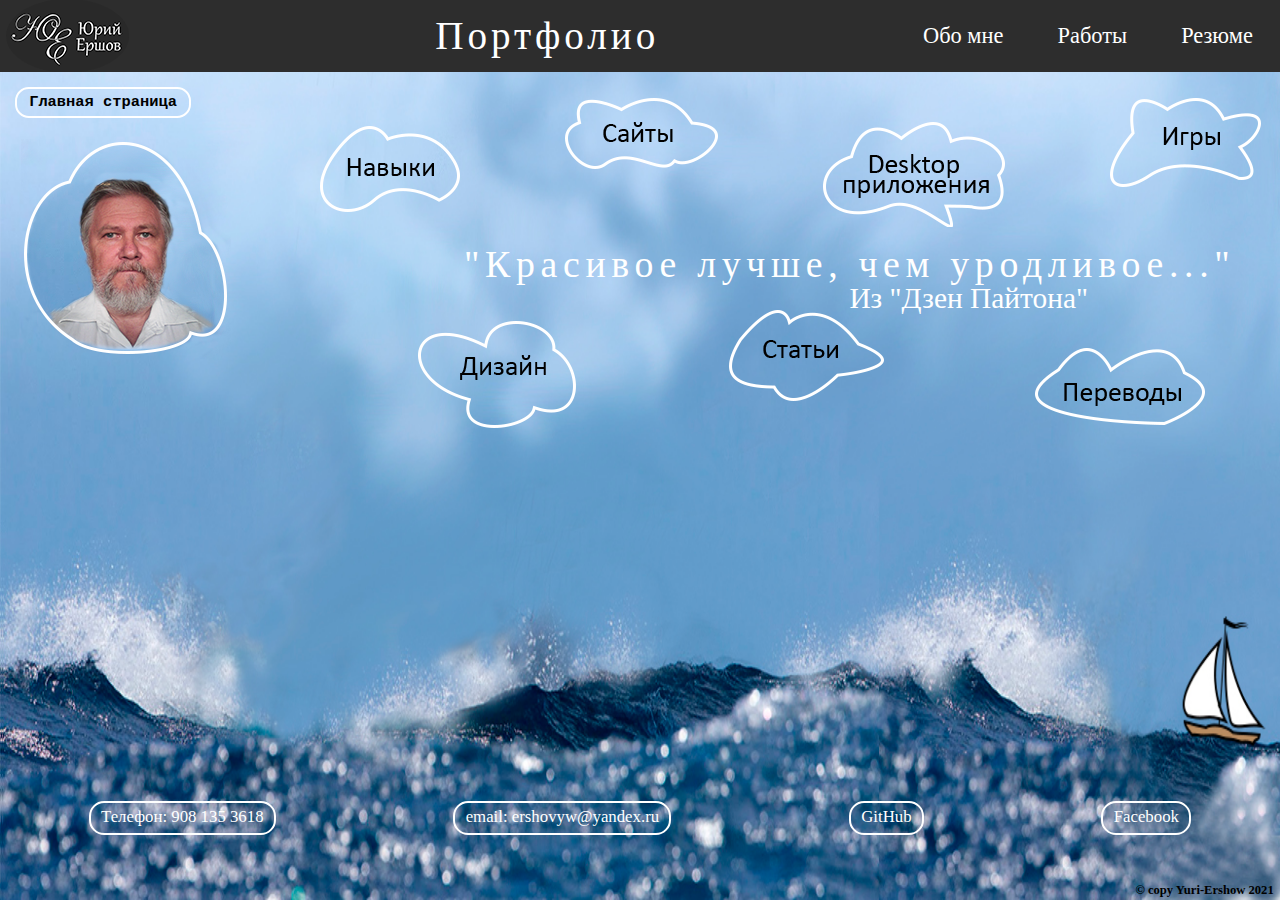
<file: index.html>
﻿<!DOCTYPE html>
<html lang="ru">

<head>
    <meta charset="UTF-8">
    <meta name="viewport" content="width=device-width, initial-scale=1.0">
    <title>Мое портфолио. Главная страница</title>
    <link rel="stylesheet" href="css/style.css">
</head>

<body>
    <div class="wrapper">
        <div class="content">
            <header class="header">
                <div class="logo">
                    <img src="images/logo.png" alt="Picture Logo">
                </div>
                <div class="header_center">
                    <div class="name">
                        Портфолио
                    </div>

                </div>
                <div class="header_right">

                    <div class="menu">
                        <ul class="list_menu">
                            <li><a href="pages/about_me.html">Обо мне</a></li>
                            <li><a href="pages/works.html">Работы</a></li>
                            <li><a href="pages/resume.html">Резюме</a></li>
                        </ul>
                    </div>
                </div>
            </header>

            <div class="main_content">
                <div class="main_left">
                    <div class="index_page">
                        Главная страница
                    </div>
                    <div class="my_photo">
                        <img src="images/my_photo.png" class="my_photo1" alt="Photo">
                    </div>
                </div>
                <div class="main_rigth">
                    <div class="top_clouds">
                        <div class="cloud_skills">
                            <a href="pages/skills.html"><img src="images/cl_skills.png" alt="Cloud Skills"></a>
                        </div>
                        <div class="cloud_sites">
                            <a href="pages/works.html"><img src="images/cl_sites.png" alt="Cloud Sites"></a>
                        </div>
                        <div class="cloud_desktop">
                            <a href="pages/desktop_app.html"><img src="images/cl_desktop.png" alt="Cloud Desktop"></a>
                        </div>
                        <div class="cloud_games">
                            <a href="pages/games.html"><img src="images/cl_games.png" alt="Cloud Sites"></a>
                        </div>
                    </div>
                    <div class="words">
                        <h3>"Красивое лучше, чем уродливое..."</h3>
                        <p class="dzen">Из "Дзен Пайтона"</p>
                    </div>

                    <div class="bottom_clouds">
                        <div class="cloud_design">
                            <a href="pages/design.html"><img src="images/cl_design.png" alt="Cloud Design"></a>
                        </div>
                        <div class="cloud_articles">
                            <a href="pages/articles.html"><img src="images/cl_articles.png" alt="Cloud Articles"></a>
                        </div>
                        <div class="cloud_translates">
                            <a href="pages/translates.html"><img src="images/cl_translates.png" alt="Cloud Translates"></a>
                        </div>
                    </div>
                </div>

            </div>
        </div>
        <footer class="footer">
            <div class="contacts">
                <div class="phone">Телефон: 908 135 3618</div>
                <div class="email">email: ershovyw@yandex.ru</div>
                <div class="github">GitHub</div>
                <div class="fbook">Facebook</div>
            </div>
            <div class="copy">
                &#169 copy Yuri-Ershow 2021
            </div>
        </footer>
    </div>
</body>

</html>
</file>
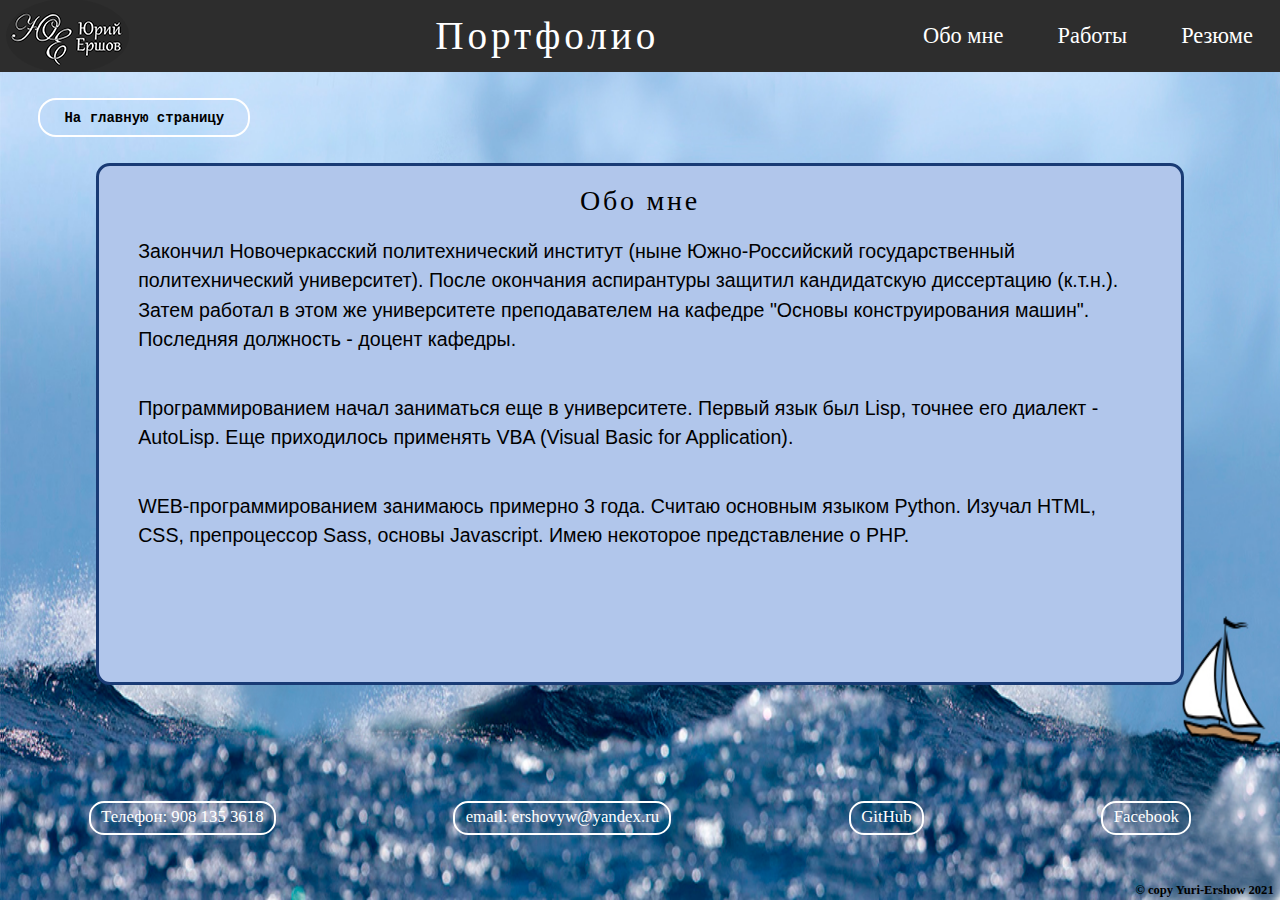
<file: pages/about_me.html>
<!DOCTYPE html>
<html lang="ru">

<head>
    <meta charset="UTF-8">
    <meta name="viewport" content="width=device-width, initial-scale=1.0">
    <title>Моё портфолио - ru</title>
    <link rel="stylesheet" href="../css/about_me_style.css">

</head>

<body>
    <div class="wrapper">
        <div class="content">
            <header class="header">
                <div class="logo">
                    <img src="../images/logo.png" alt="Picture Logo">
                </div>
                <div class="header_center">
                    <div class="name">
                        Портфолио
                    </div>

                </div>
                <div class="header_right">

                    <div class="menu">
                        <ul class="list_menu">
                            <li>Обо мне</li>
                            <li><a href="works.html">Работы</a></li>
                            <li><a href="resume.html">Резюме</a></li>
                        </ul>
                    </div>
                </div>
            </header>
            <div class="main_content_ab">
                <div class="index_page_ab">
                    <a href="../index.html">На главную страницу</a>
                </div>
                <div class="wrapper_main_ab">
                    <h1>Обо мне</h1>
                    <p>
                        Закончил Новочеркасский политехнический институт (ныне Южно-Российский государственный политехнический университет). После окончания аспирантуры защитил кандидатскую диссертацию (к.т.н.). Затем работал в этом же университете преподавателем на кафедре
                        "Основы конструирования машин". Последняя должность - доцент кафедры.
                    </p>
                    <p>
                        Программированием начал заниматься еще в университете. Первый язык был Lisp, точнее его диалект - AutoLisp. Еще приходилось применять VBA (Visual Basic for Application).
                    </p>
                    <p>
                        WEB-программированием занимаюсь примерно 3 года. Считаю основным языком Python. Изучал HTML, CSS, препроцессор Sass, основы Javascript. Имею некоторое представление о PHP.
                    </p>
                </div>
            </div>
        </div>
        <footer class="footer">
            <div class="contacts">
                <div class="phone">Телефон: 908 135 3618</div>
                <div class="email">email: ershovyw@yandex.ru</div>
                <div class="github">GitHub</div>
                <div class="fbook">Facebook</div>
            </div>
            <div class="copy">
                &#169 copy Yuri-Ershow 2021
            </div>

        </footer>
    </div>
</body>

</html>
</file>
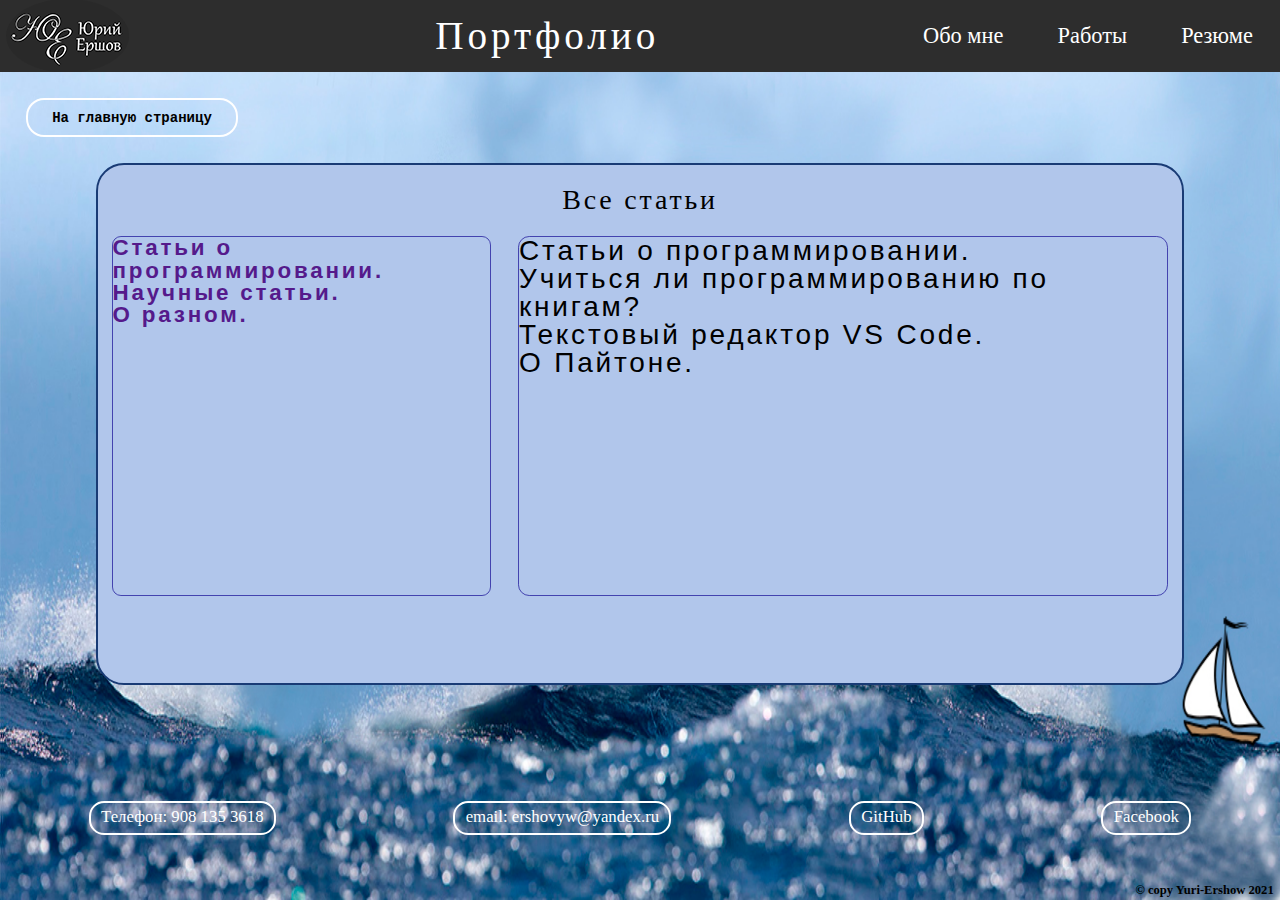
<file: pages/articles.html>
<!DOCTYPE html>
<html lang="ru">

<head>
    <meta charset="UTF-8">
    <meta name="viewport" content="width=device-width, initial-scale=1.0">
    <title>Статьи</title>
    <link rel="stylesheet" href="../css/articles_style.css">
</head>

<body>
    <div class="wrapper">
        <div class="content">
            <header class="header">
                <div class="logo">
                    <img src="../images/logo.png" alt="Picture Logo">
                </div>
                <div class="header_center">
                    <div class="name">
                        Портфолио
                    </div>
                </div>
                <div class="header_right">
                    <div class="menu">
                        <ul class="list_menu">
                            <li><a href="about_me.html">Обо мне</a></li>
                            <li><a href="works.html">Работы</a></li>
                            <li><a href="resume.html">Резюме</a></li>
                        </ul>
                    </div>
                </div>
            </header>
            <div class="main_content_art">
                <div class="index_page_art">
                    <a href="../index.html">На главную страницу</a>
                </div>
                <div class="wrapper_art">
                    <h1>Все статьи</h1>

                    <div class="columns_art">
                        <div class="left_column_art">
                            <a href="">Статьи о программировании.</a><br>
                            <a href="">Научные статьи.</a><br>
                            <a href="">О разном.</a>
                        </div>

                        <div class="right_column_art">
                            <h2>Статьи о программировании.</h2>
                            <p>Учиться ли программированию по книгам?</p>
                            <p>Текстовый редактор VS Code.</p>
                            <p>О Пайтоне. </p>
                        </div>
                    </div>
                </div>
            </div>
        </div>
        <footer class="footer">
            <div class="contacts">
                <div class="phone">Телефон: 908 135 3618</div>
                <div class="email">email: ershovyw@yandex.ru</div>
                <div class="github">GitHub</div>
                <div class="fbook">Facebook</div>
            </div>
            <div class="copy">
                &#169 copy Yuri-Ershow 2021
            </div>

        </footer>
    </div>
</body>

</html>
</file>
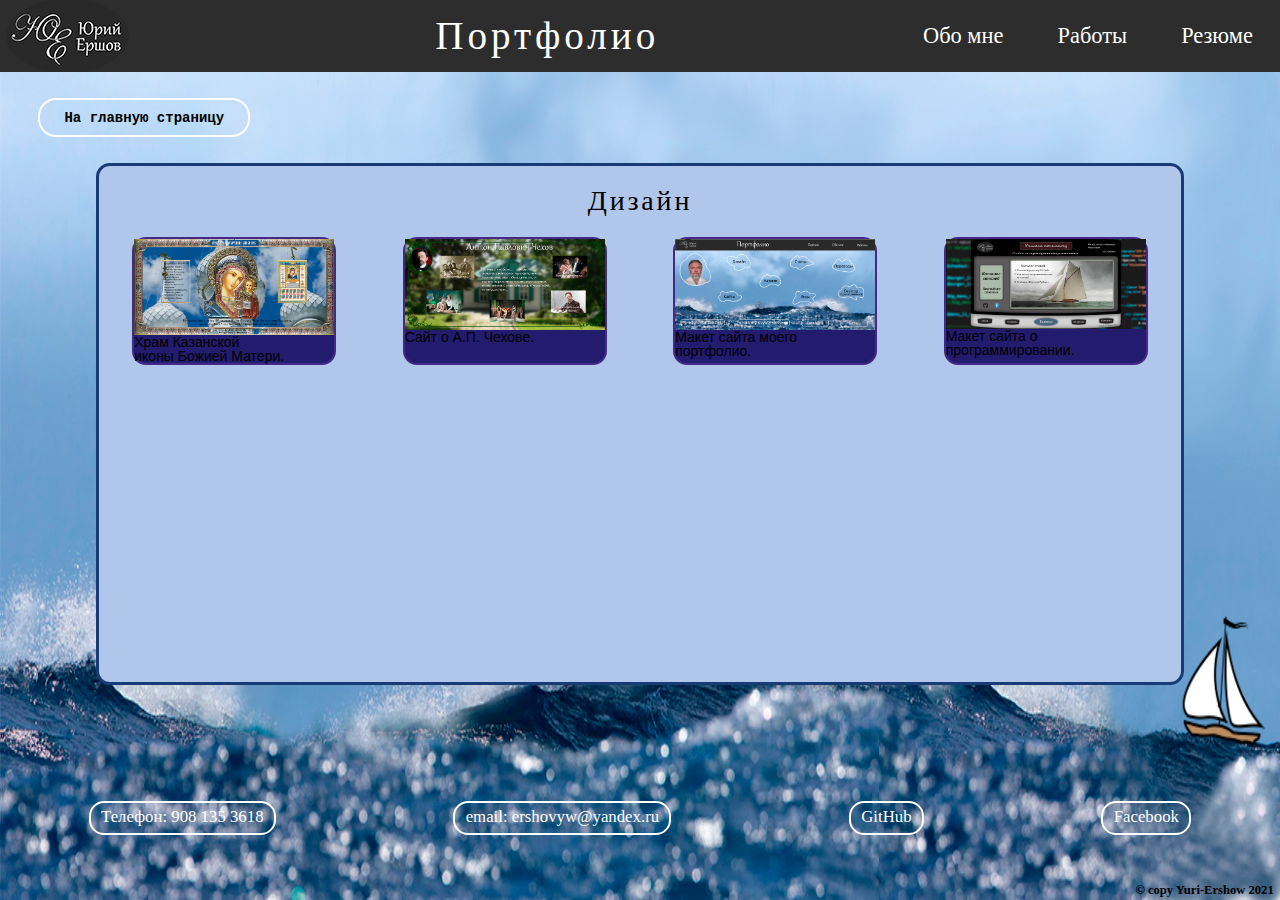
<file: pages/design.html>
<!DOCTYPE html>
<html lang="ru">

<head>
    <meta charset="UTF-8">
    <meta name="viewport" content="width=device-width, initial-scale=1.0">
    <title>Дизайн</title>
    <link rel="stylesheet" href="../css/design_style.css">

</head>

<body>
    <div class="wrapper">
        <div class="content">
            <header class="header">
                <div class="logo">
                    <img src="../images/logo.png" alt="Picture Logo">
                </div>
                <div class="header_center">
                    <div class="name">
                        Портфолио
                    </div>

                </div>
                <div class="header_right">

                    <div class="menu">
                        <ul class="list_menu">
                            <li><a href="about_me.html">Обо мне</a></li>
                            <li><a href="works.html">Работы</a></li>
                            <li><a href="resume.html">Резюме</a></li>
                        </ul>
                    </div>
                </div>
            </header>
            <div class="main_content_des">
                <div class="index_page_des">
                    <a href="../index.html">На главную страницу</a>
                </div>

                <div class="wrapper_main_des">
                    <div class="div_h1">
                        <h1>Дизайн</h1>
                    </div>
                    <div class="wrap_main_des">
                        <div class="column_des">
                            <img src="../images/Kaz_maket.jpg" class="img_makets" width="200px" alt="Kazanskaia">
                            <h2>Храм Казанской <br> иконы Божией Матери.</h2>
                        </div>
                        <div class="column_des">
                            <img src="../images/maket_ch.jpg" class="img_makets" width="200px" alt="Chehov">
                            <h2>Сайт о А.П. Чехове.</h2>
                        </div>
                        <div class="column_des">
                            <img src="../images/maket_port.jpg" class="img_makets" width="200px" alt="Chehov">
                            <h2>Макет сайта моего <br> портфолио.</h2>
                        </div>

                        <div class="column_des">
                            <img src="../images/maket_learning.jpg" class="img_makets" width="200px" alt="Chehov">
                            <h2>Макет сайта о<br>программировании.</h2>
                        </div>

                    </div>

                </div>
            </div>
        </div>
        <footer class="footer">
            <div class="contacts">
                <div class="phone">Телефон: 908 135 3618</div>
                <div class="email">email: ershovyw@yandex.ru</div>
                <div class="github">GitHub</div>
                <div class="fbook">Facebook</div>
            </div>
            <div class="copy">
                &#169 copy Yuri-Ershow 2021
            </div>

        </footer>
    </div>
</body>

</html>
</file>
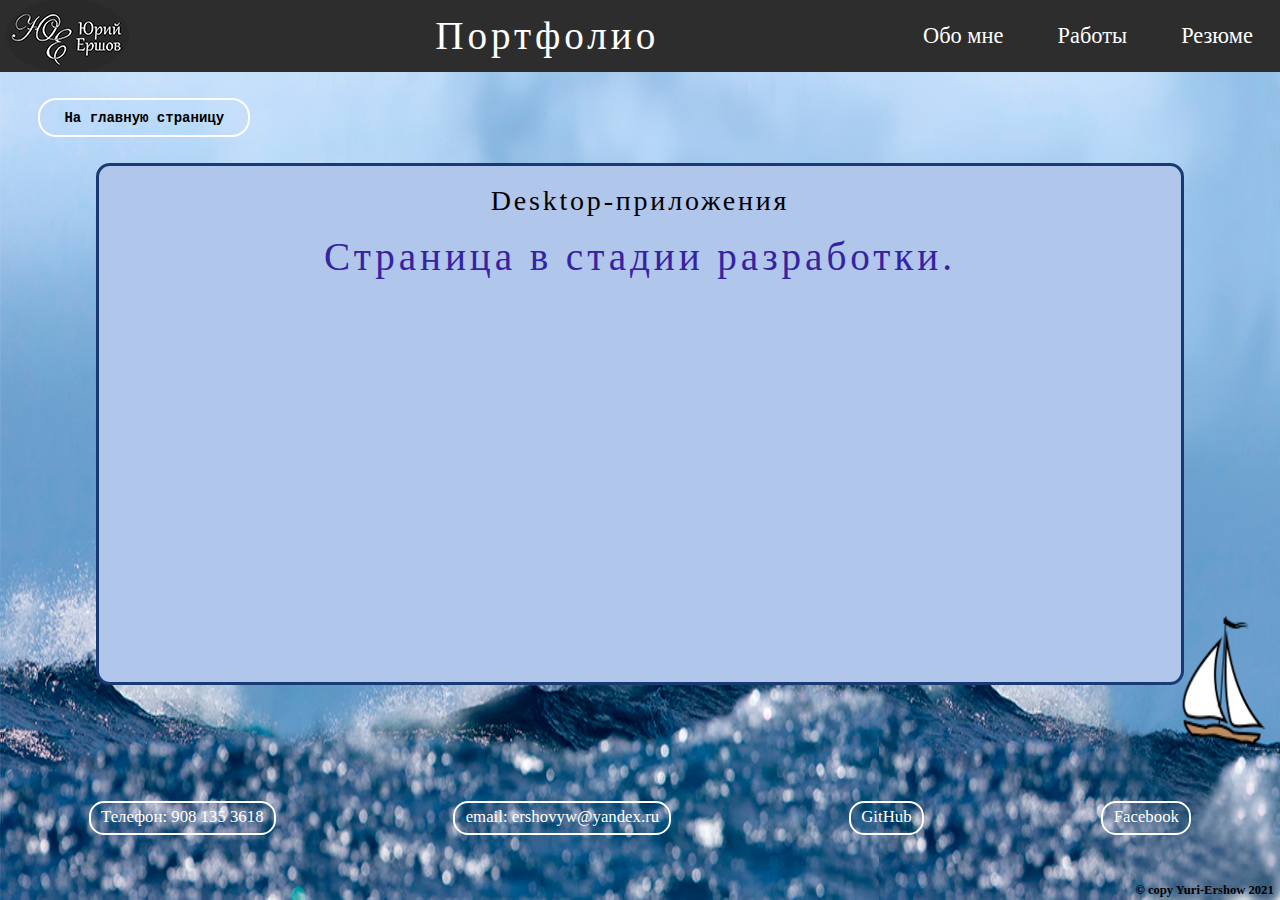
<file: pages/desktop_app.html>
<!DOCTYPE html>
<html lang="ru">

<head>
    <meta charset="UTF-8">
    <meta name="viewport" content="width=device-width, initial-scale=1.0">
    <title>Desktop приложения</title>
    <link rel="stylesheet" href="../css/desktop_style.css">

</head>

<body>
    <div class="wrapper">
        <div class="content">
            <header class="header">
                <div class="logo">
                    <img src="../images/logo.png" alt="Picture Logo">
                </div>
                <div class="header_center">
                    <div class="name">
                        Портфолио
                    </div>

                </div>
                <div class="header_right">

                    <div class="menu">
                        <ul class="list_menu">
                            <li>Обо мне</li>
                            <li><a href="works.html">Работы</a></li>
                            <li><a href="resume.html">Резюме</a></li>
                        </ul>
                    </div>
                </div>
            </header>
            <div class="main_content_dst">
                <div class="index_page_dst">
                    <a href="../index.html">На главную страницу</a>
                </div>
                <div class="wrapper_main_dst">
                    <h1>Desktop-приложения</h1>
                    <div class="column_dst">
                        <h1>Страница в стадии разработки.</h1>
                    </div>
                </div>
            </div>
        </div>
        <footer class="footer">
            <div class="contacts">
                <div class="phone">Телефон: 908 135 3618</div>
                <div class="email">email: ershovyw@yandex.ru</div>
                <div class="github">GitHub</div>
                <div class="fbook">Facebook</div>
            </div>
            <div class="copy">
                &#169 copy Yuri-Ershow 2021
            </div>

        </footer>
    </div>
</body>

</html>
</file>
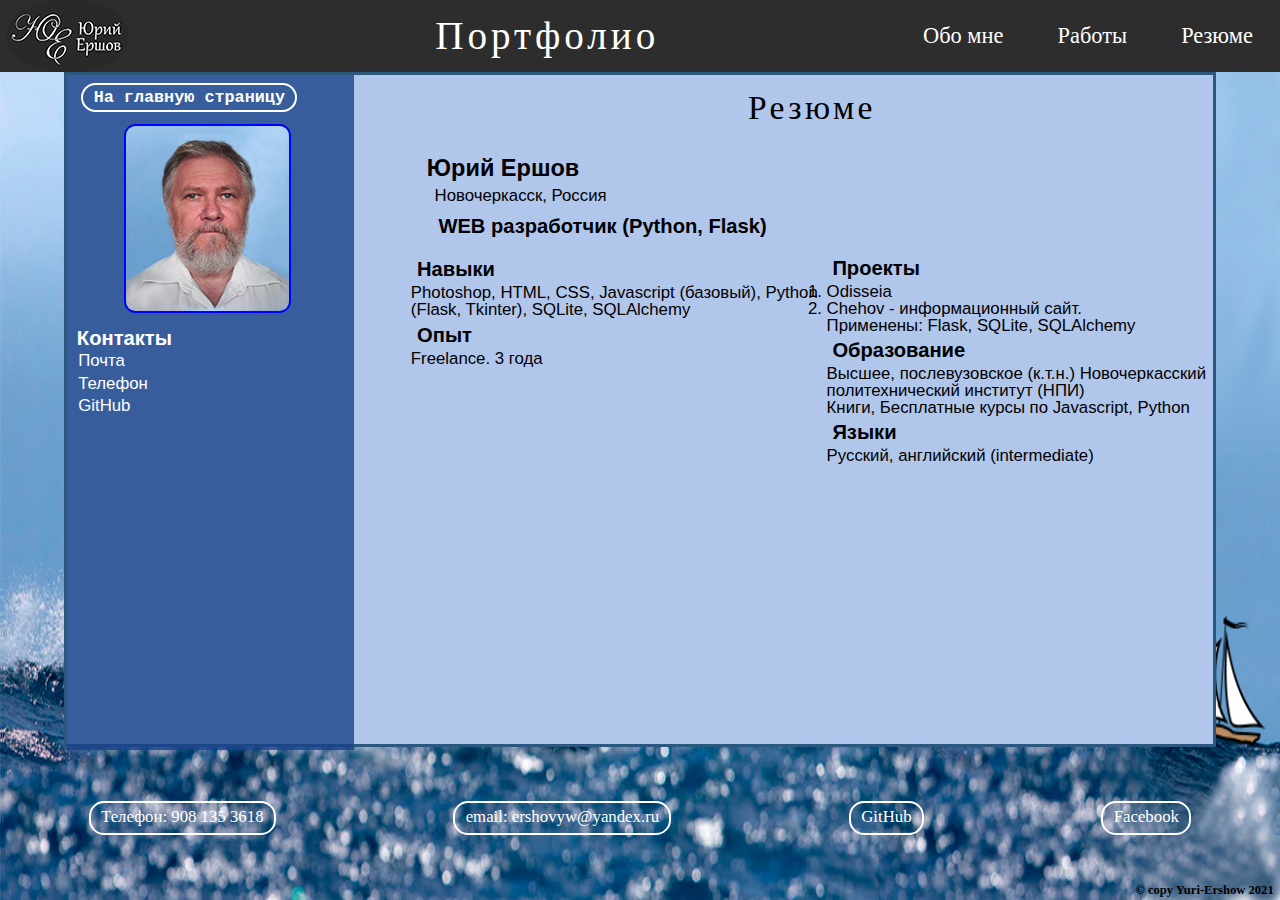
<file: pages/resume.html>
<!DOCTYPE html>
<html lang="ru">

<head>
    <meta charset="UTF-8">
    <meta name="viewport" content="width=device-width, initial-scale=1.0">
    <title>Моё портфолио - ru</title>
    <link rel="stylesheet" href="../css/rez_style.css">

</head>

<body>
    <div class="wrapper">
        <div class="content">
            <header class="header">
                <div class="logo">
                    <img src="../images/logo.png" alt="Picture Logo">
                </div>
                <div class="header_center">
                    <div class="name">
                        Портфолио
                    </div>

                </div>
                <div class="header_right">
                    <div class="menu">
                        <ul class="list_menu">
                            <li><a href="about_me.html">Обо мне</a></li>
                            <li><a href="works.html">Работы</a></li>
                            <li>Резюме</a>
                            </li>
                        </ul>
                    </div>
                </div>
            </header>
            <div class="main_content_resume">
                <div class="main_content_rez">
                    <div class="main_left_rez">
                        <div class="index_page_rez">
                            <a href="../index.html">На главную страницу</a>
                        </div>
                        <div class="my_photo_rez">
                            <img src="../images/my_photo_rect.jpg" class="my_photo_re" alt="Photo">
                        </div>
                        <div class="contacts_left_column">
                            <h3>Контакты</h3>
                            <ul>
                                <li>Почта</li>
                                <li>Телефон</li>
                                <li>GitHub</li>
                            </ul>
                        </div>
                    </div>
                    <div class="main_rigth_rez">
                        <div class="resume">
                            <h1>Резюме</h1>
                        </div>
                        <div class="my_name">
                            <h2>Юрий Ершов</h2>
                            <p>Новочеркасск, Россия</p>
                            <h3>WEB разработчик (Python, Flask)</h3>
                        </div>
                        <hr>
                        <div class="info">
                            <div class="right_column">

                                <h3>Навыки</h3>
                                Photoshop, HTML, CSS, Javascript (базовый), Python (Flask, Tkinter), SQLite, SQLAlchemy
                                <h3>Опыт</h3>
                                Freelance. 3 года
                            </div>
                            <div class="left_column">
                                <h3>Проекты</h3>
                                <ol>
                                    <li>Odisseia</li>
                                    <li>
                                        Chehov - информационный сайт. <br> Применены: Flask, SQLite, SQLAlchemy
                                    </li>
                                </ol>
                                <h3>Образование</h3>
                                Высшее, послевузовское (к.т.н.) Новочеркасский политехнический институт (НПИ)<br>Книги, Бесплатные курсы по Javascript, Python
                                <h3>Языки</h3>
                                Русский, английский (intermediate)
                            </div>
                        </div>
                    </div>
                </div>
            </div>
        </div>
        <footer class="footer">
            <div class="contacts">
                <div class="phone">Телефон: 908 135 3618</div>
                <div class="email">email: ershovyw@yandex.ru</div>
                <div class="github">GitHub</div>
                <div class="fbook">Facebook</div>
            </div>
            <div class="copy">
                &#169 copy Yuri-Ershow 2021
            </div>

        </footer>
    </div>
</body>

</html>
</file>
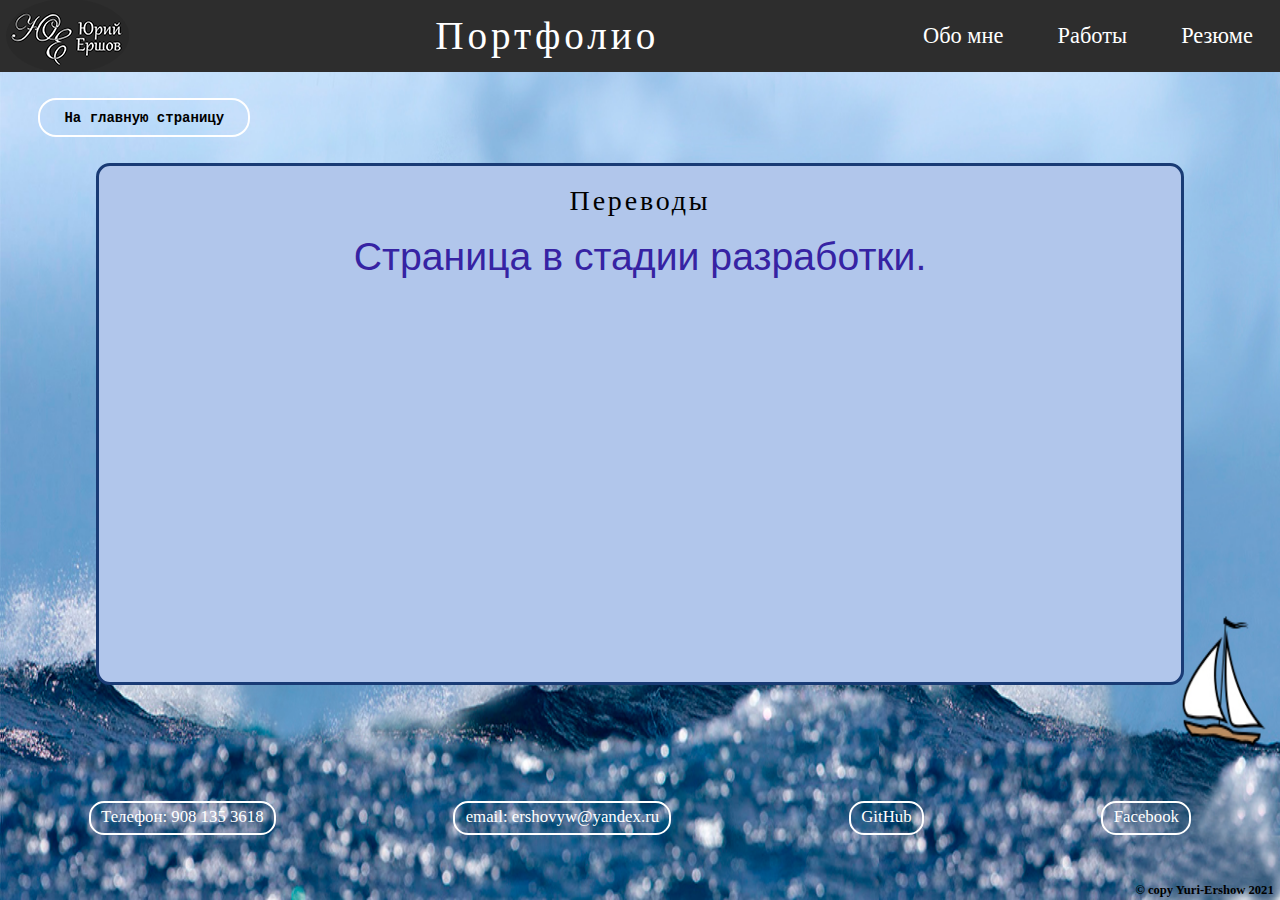
<file: pages/translates.html>
<!DOCTYPE html>
<html lang="ru">

<head>
    <meta charset="UTF-8">
    <meta name="viewport" content="width=device-width, initial-scale=1.0">
    <title>Моё портфолио - ru</title>
    <link rel="stylesheet" href="../css/translates_style.css">

</head>

<body>
    <div class="wrapper">
        <div class="content">
            <header class="header">
                <div class="logo">
                    <img src="../images/logo.png" alt="Picture Logo">
                </div>
                <div class="header_center">
                    <div class="name">
                        Портфолио
                    </div>

                </div>
                <div class="header_right">

                    <div class="menu">
                        <ul class="list_menu">
                            <li>Обо мне</li>
                            <li><a href="works.html">Работы</a></li>
                            <li><a href="resume.html">Резюме</a></li>
                        </ul>
                    </div>
                </div>
            </header>
            <div class="wrapper_main_tr">
                <div class="index_page_tr">
                    <a href="../index.html">На главную страницу</a>
                </div>
                <div class="wrap_main_tr">
                    <h1>Переводы</h1>
                    <div class="column_tr">
                        <h2>Страница в стадии разработки.</h2>
                    </div>
                </div>
            </div>
        </div>
        <footer class="footer">
            <div class="contacts">
                <div class="phone">Телефон: 908 135 3618</div>
                <div class="email">email: ershovyw@yandex.ru</div>
                <div class="github">GitHub</div>
                <div class="fbook">Facebook</div>
            </div>
            <div class="copy">
                &#169 copy Yuri-Ershow 2021
            </div>

        </footer>
    </div>
</body>

</html>
</file>
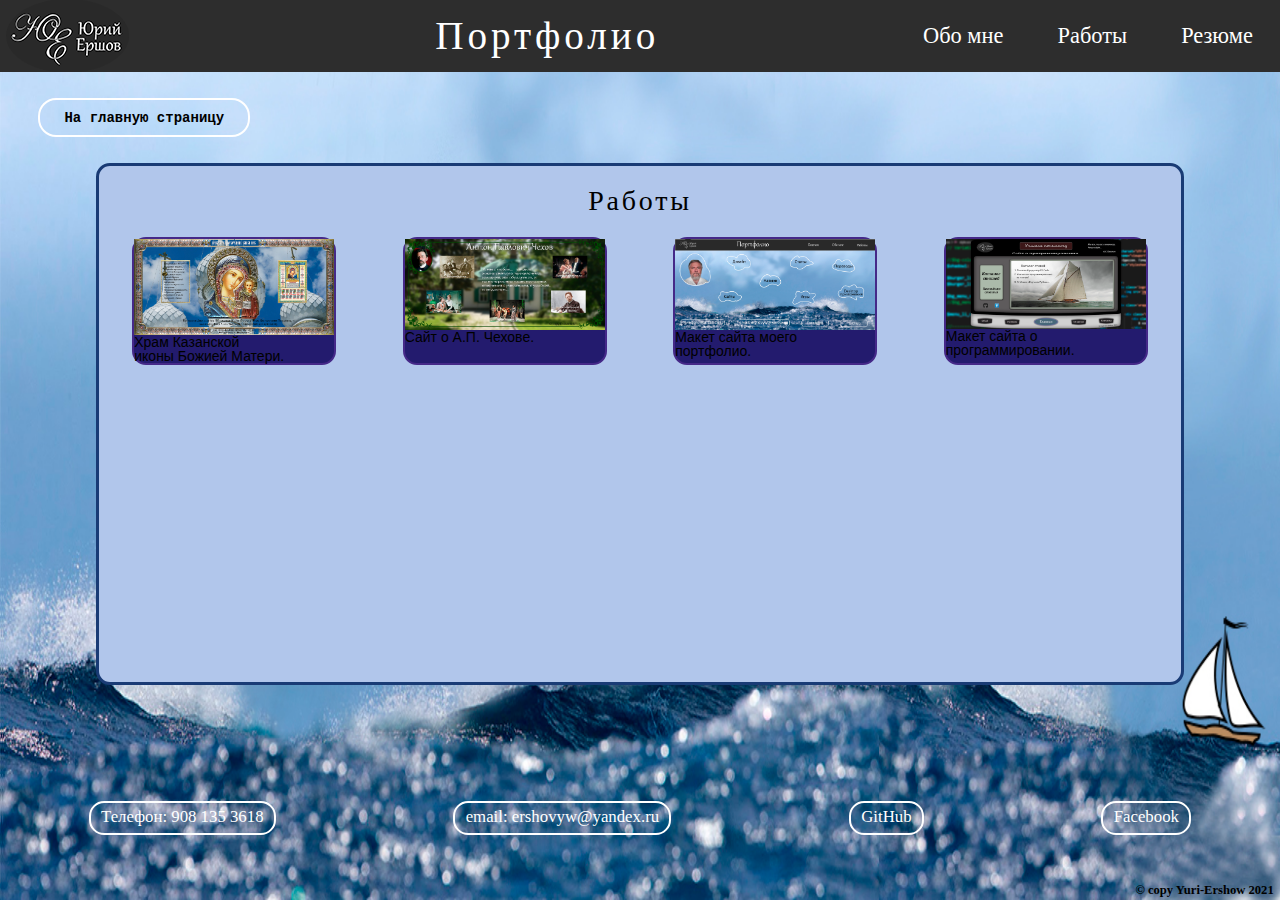
<file: pages/works.html>
<!DOCTYPE html>
<html lang="ru">

<head>
    <meta charset="UTF-8">
    <meta name="viewport" content="width=device-width, initial-scale=1.0">
    <title>Работы</title>
    <link rel="stylesheet" href="../css/works_style.css">

</head>

<body>
    <div class="wrapper">
        <div class="content">
            <header class="header">
                <div class="logo">
                    <img src="../images/logo.png" alt="Picture Logo">
                </div>
                <div class="header_center">
                    <div class="name">
                        Портфолио
                    </div>
                </div>
                <div class="header_right">
                    <div class="menu">
                        <ul class="list_menu">
                            <li><a href="about_me.html">Обо мне</a></li>
                            <li>Работы</li>
                            <li><a href="resume.html">Резюме</a></li>
                        </ul>
                    </div>
                </div>
            </header>
            <div class="main_content_wo">
                <div class="index_page_wo">
                    <a href="../index.html">На главную страницу</a>
                </div>
                <div class="wrapper_main_wo">
                    <h1>Работы</h1>
                    <div class="wrap_main_wo">
                        <div class="column_wo">
                            <img src="../images/Kaz_maket.jpg" class="img_makets" width="200px" alt="Kazanskaia">
                            <h2>Храм Казанской <br> иконы Божией Матери.</h2>
                        </div>
                        <div class="column_wo">
                            <img src="../images/maket_ch.jpg" class="img_makets" width="200px" alt="Chehov">
                            <h2>Сайт о А.П. Чехове.</h2>
                        </div>
                        <div class="column_wo">
                            <img src="../images/maket_port.jpg" class="img_makets" width="200px" alt="Chehov">
                            <h2>Макет сайта моего <br> портфолио.</h2>
                        </div>
                        <div class="column_wo">
                            <img src="../images/maket_learning.jpg" class="img_makets" width="200px" alt="Chehov">
                            <h2>Макет сайта о<br>программировании.</h2>
                        </div>
                    </div>
                </div>
            </div>
        </div>
        <footer class="footer">
            <div class="contacts">
                <div class="phone">Телефон: 908 135 3618</div>
                <div class="email">email: ershovyw@yandex.ru</div>
                <div class="github">GitHub</div>
                <div class="fbook">Facebook</div>
            </div>
            <div class="copy">
                &#169 copy Yuri-Ershow 2021
            </div>

        </footer>
    </div>
</body>

</html>
</file>
<file: css/style.css>
@charset "UTF-8";
/*���������*/
* {
  padding: 0;
  margin: 0;
  border: 0;
}

*, *:before, *:after {
  box-sizing: border-box;
}

:focus, :active {
  outline: none;
}

a:focus, a:active {
  outline: none;
}

nav, footer, header, aside {
  display: block;
}

html, body {
  height: 100%;
  width: 100%;
  font-size: 100%;
  line-height: 1;
  font-size: 14px;
  -ms-text-size-adjust: 100%;
  -moz-text-size-adjust: 100%;
  -webkit-text-size-adjust: 100%;
}

input, button, textarea {
  font-family: inherit;
}

input::-ms-clear {
  display: none;
}

button {
  cursor: pointer;
}

button::-moz-focus-inner {
  padding: 0;
  border: 0;
}

a, a:visited {
  text-decoration: none;
}

a:hover {
  text-decoration: none;
}

ul li {
  list-style: none;
}

img {
  vertical-align: top;
}

h1, h2, h3, h4, h5, h6 {
  font-size: inherit;
  font-weight: 400;
}

/*--------------------*/
/*------------------------*/
.header {
  height: 15%;
  display: flex;
  justify-content: space-between;
  font-family: "Gabriola";
  color: #fff;
  background-color: #2d2d2d;
}

.logo {
  margin-left: 0.5%;
  width: 15%;
}

.header_center {
  width: 45%;
  font-size: 2.8em;
  letter-spacing: 0.1em;
  text-align: center;
  margin: auto;
}

.header_right {
  width: 30%;
  display: flex;
  flex-direction: column;
  justify-content: space-around;
}

.list_menu {
  display: flex;
  justify-content: space-around;
  align-items: center;
  font-size: 1.6em;
}

.menu li a {
  text-decoration: none;
  color: #fff;
}

.menu li a:hover {
  color: red;
}

/*------------------------*/
.footer {
  height: 11vh;
  flex-grow: 0;
  position: relative;
}

.contacts {
  display: flex;
  justify-content: space-around;
  align-items: center;
  color: #fff;
  font-size: 1.2em;
}

.phone,
.email,
.github,
.fbook {
  border: 2px solid #fff;
  border-radius: 0.9em;
  padding: 0.5% 0.8%;
}

.copy {
  font-size: 0.9em;
  color: #000;
  text-align: right;
  font-weight: 600;
  position: absolute;
  right: 0.5em;
  bottom: 0.3em;
}

/*------------------------*/
.wrapper {
  display: flex;
  flex-direction: column;
  width: 100%;
  min-height: 100vh;
  background: url("../images/backgr.jpg") 50%/100% 100% no-repeat;
}

.content {
  flex-grow: 1;
}

.index_page {
  width: 60%;
  font-family: 'Courier New', Courier, monospace;
  font-size: 1.1em;
  font-weight: 600;
  text-align: center;
  margin-left: 5%;
  margin-top: 5%;
  padding: 0.4em 0.8em;
  border: 2.5px solid #fff;
  border-radius: 0.9em;
}

.left_column_desk {
  font-size: 5em;
  color: red;
}

.main_content {
  display: flex;
  justify-content: space-between;
  height: 100%;
}

.main_left {
  width: 23%;
}

/*
.index_page {
    width: 60%;
    font-family: 'Courier New', Courier, monospace;
    font-size: 1.1em;
    font-weight: 600;
    text-align: center;
    margin-left: 5%;
    margin-top: 5%;
    padding: 0.4em 0.8em;
    border: 2.5px solid #fff;
    border-radius: 0.9em;
}
*/
.my_photo {
  max-width: 100%;
  padding: 2%;
  margin: 5%;
}

.my_photo1 {
  max-width: 210px;
}

.main_rigth {
  display: flex;
  flex-direction: column;
  justify-content: space-between;
  width: 75%;
  margin-top: 0.5em;
}

.top_clouds {
  display: flex;
  justify-content: space-between;
  margin-top: 2%;
  margin-right: 2%;
}

.cloud_skills {
  margin-top: 3%;
  margin-left: 0%;
}

.cloud_design {
  margin-right: 5%;
}

/*
.cloud_design img {
    border: 1px solid #ff0000;
}
*/
.cloud_desktop {
  margin-top: 2.5%;
  margin-left: 0%;
}

.words {
  height: 15%;
  margin-top: 2%;
  font-family: "Gabriola";
  color: #fff;
}

.words h3 {
  font-size: 2.7em;
  letter-spacing: 0.15em;
  margin-left: 15%;
}

.words p {
  font-size: 2.1em;
  text-align: right;
  margin-right: 20%;
}

.bottom_clouds {
  height: 40%;
  display: flex;
  justify-content: space-around;
  margin-top: 3%;
}

.cloud_design {
  margin-top: -1%;
  margin-left: 2%;
}

.cloud_articles {
  margin-top: -2%;
  margin-left: -5%;
}

.cloud_translates {
  margin-top: 2%;
  margin-left: 0%;
}

/*------------------------*/
.wrapper {
  display: flex;
  flex-direction: column;
  width: 100%;
  min-height: 100vh;
  background: url("../images/backgr.jpg") 50%/100% 100% no-repeat;
}

.content {
  flex-grow: 1;
}

.index_page {
  width: 60%;
  font-family: 'Courier New', Courier, monospace;
  font-size: 1.1em;
  font-weight: 600;
  text-align: center;
  margin-left: 5%;
  margin-top: 5%;
  padding: 0.4em 0.8em;
  border: 2.5px solid #fff;
  border-radius: 0.9em;
}

.left_column_desk {
  font-size: 5em;
  color: red;
}
/*# sourceMappingURL=style.css.map */
</file>
<file: css/about_me_style.css>
@charset "UTF-8";
/*���������*/
* {
  padding: 0;
  margin: 0;
  border: 0;
}

*, *:before, *:after {
  box-sizing: border-box;
}

:focus, :active {
  outline: none;
}

a:focus, a:active {
  outline: none;
}

nav, footer, header, aside {
  display: block;
}

html, body {
  height: 100%;
  width: 100%;
  font-size: 100%;
  line-height: 1;
  font-size: 14px;
  -ms-text-size-adjust: 100%;
  -moz-text-size-adjust: 100%;
  -webkit-text-size-adjust: 100%;
}

input, button, textarea {
  font-family: inherit;
}

input::-ms-clear {
  display: none;
}

button {
  cursor: pointer;
}

button::-moz-focus-inner {
  padding: 0;
  border: 0;
}

a, a:visited {
  text-decoration: none;
}

a:hover {
  text-decoration: none;
}

ul li {
  list-style: none;
}

img {
  vertical-align: top;
}

h1, h2, h3, h4, h5, h6 {
  font-size: inherit;
  font-weight: 400;
}

/*--------------------*/
/*------------------------*/
.header {
  height: 15%;
  display: flex;
  justify-content: space-between;
  font-family: "Gabriola";
  color: #fff;
  background-color: #2d2d2d;
}

.logo {
  margin-left: 0.5%;
  width: 15%;
}

.header_center {
  width: 45%;
  font-size: 2.8em;
  letter-spacing: 0.1em;
  text-align: center;
  margin: auto;
}

.header_right {
  width: 30%;
  display: flex;
  flex-direction: column;
  justify-content: space-around;
}

.list_menu {
  display: flex;
  justify-content: space-around;
  align-items: center;
  font-size: 1.6em;
}

.menu li a {
  text-decoration: none;
  color: #fff;
}

.menu li a:hover {
  color: red;
}

/*------------------------*/
.footer {
  height: 11vh;
  flex-grow: 0;
  position: relative;
}

.contacts {
  display: flex;
  justify-content: space-around;
  align-items: center;
  color: #fff;
  font-size: 1.2em;
}

.phone,
.email,
.github,
.fbook {
  border: 2px solid #fff;
  border-radius: 0.9em;
  padding: 0.5% 0.8%;
}

.copy {
  font-size: 0.9em;
  color: #000;
  text-align: right;
  font-weight: 600;
  position: absolute;
  right: 0.5em;
  bottom: 0.3em;
}

/*------------------------*/
.wrapper {
  display: flex;
  flex-direction: column;
  width: 100%;
  min-height: 100vh;
  background: url("../images/backgr.jpg") 50%/100% 100% no-repeat;
}

.content {
  flex-grow: 1;
}

.index_page {
  width: 60%;
  font-family: 'Courier New', Courier, monospace;
  font-size: 1.1em;
  font-weight: 600;
  text-align: center;
  margin-left: 5%;
  margin-top: 5%;
  padding: 0.4em 0.8em;
  border: 2.5px solid #fff;
  border-radius: 0.9em;
}

.left_column_desk {
  font-size: 5em;
  color: red;
}

/*---------------*/
.index_page_ab {
  margin: 3%;
}

.index_page_ab a {
  font-family: "Courier New", Courier, monospace;
  font-size: 1.0em;
  font-weight: 550;
  padding: 0.8% 2%;
  color: #000;
  border: 2px solid #fff;
  border-radius: 1.3em;
}

.wrapper_main_ab {
  width: 85%;
  height: 58vh;
  margin: 0 auto;
  font-family: Arial, Helvetica, sans-serif;
  background-color: #b1c6eb;
  border: 3px solid #193b75;
  border-radius: 1em;
}

.wrapper_main_ab h1 {
  font-family: Georgia, 'Times New Roman', Times, serif;
  font-size: 2.0em;
  letter-spacing: 0.1em;
  font-weight: 500;
  text-align: center;
  margin: 2%;
}

.wrapper_main_ab p {
  font-size: 1.4em;
  line-height: 1.5em;
  box-sizing: border-box;
  padding: 0em 2em 2em 2em;
}

/*------------------------*/
.wrapper {
  display: flex;
  flex-direction: column;
  width: 100%;
  min-height: 100vh;
  background: url("../images/backgr.jpg") 50%/100% 100% no-repeat;
}

.content {
  flex-grow: 1;
}
/*# sourceMappingURL=about_me_style.css.map */
</file>
<file: css/articles_style.css>
@charset "UTF-8";
/*���������*/
* {
  padding: 0;
  margin: 0;
  border: 0;
}

*, *:before, *:after {
  box-sizing: border-box;
}

:focus, :active {
  outline: none;
}

a:focus, a:active {
  outline: none;
}

nav, footer, header, aside {
  display: block;
}

html, body {
  height: 100%;
  width: 100%;
  font-size: 100%;
  line-height: 1;
  font-size: 14px;
  -ms-text-size-adjust: 100%;
  -moz-text-size-adjust: 100%;
  -webkit-text-size-adjust: 100%;
}

input, button, textarea {
  font-family: inherit;
}

input::-ms-clear {
  display: none;
}

button {
  cursor: pointer;
}

button::-moz-focus-inner {
  padding: 0;
  border: 0;
}

a, a:visited {
  text-decoration: none;
}

a:hover {
  text-decoration: none;
}

ul li {
  list-style: none;
}

img {
  vertical-align: top;
}

h1, h2, h3, h4, h5, h6 {
  font-size: inherit;
  font-weight: 400;
}

/*--------------------*/
/*------------------------*/
.header {
  height: 15%;
  display: flex;
  justify-content: space-between;
  font-family: "Gabriola";
  color: #fff;
  background-color: #2d2d2d;
}

.logo {
  margin-left: 0.5%;
  width: 15%;
}

.header_center {
  width: 45%;
  font-size: 2.8em;
  letter-spacing: 0.1em;
  text-align: center;
  margin: auto;
}

.header_right {
  width: 30%;
  display: flex;
  flex-direction: column;
  justify-content: space-around;
}

.list_menu {
  display: flex;
  justify-content: space-around;
  align-items: center;
  font-size: 1.6em;
}

.menu li a {
  text-decoration: none;
  color: #fff;
}

.menu li a:hover {
  color: red;
}

/*------------------------*/
.footer {
  height: 11vh;
  flex-grow: 0;
  position: relative;
}

.contacts {
  display: flex;
  justify-content: space-around;
  align-items: center;
  color: #fff;
  font-size: 1.2em;
}

.phone,
.email,
.github,
.fbook {
  border: 2px solid #fff;
  border-radius: 0.9em;
  padding: 0.5% 0.8%;
}

.copy {
  font-size: 0.9em;
  color: #000;
  text-align: right;
  font-weight: 600;
  position: absolute;
  right: 0.5em;
  bottom: 0.3em;
}

/*------------------------*/
.wrapper {
  display: flex;
  flex-direction: column;
  width: 100%;
  min-height: 100vh;
  background: url("../images/backgr.jpg") 50%/100% 100% no-repeat;
}

.content {
  flex-grow: 1;
}

.index_page {
  width: 60%;
  font-family: 'Courier New', Courier, monospace;
  font-size: 1.1em;
  font-weight: 600;
  text-align: center;
  margin-left: 5%;
  margin-top: 5%;
  padding: 0.4em 0.8em;
  border: 2.5px solid #fff;
  border-radius: 0.9em;
}

.left_column_desk {
  font-size: 5em;
  color: red;
}

/*-----------------*/
.index_page_art {
  margin: 3% 2%;
}

.index_page_art a {
  font-family: "Courier New", Courier, monospace;
  font-size: 1.0em;
  font-weight: 550;
  padding: 0.8% 2%;
  color: #000;
  border: 2px solid #fff;
  border-radius: 1.3em;
}

.wrapper_art {
  height: 58vh;
  width: 85%;
  margin: 0 auto;
  background-color: #b1c6eb;
  border: 2px solid #193b75;
  border-radius: 1em;
  font-family: Georgia, 'Times New Roman', Times, serif;
  font-size: 2.0em;
  letter-spacing: 0.1em;
  font-weight: 500;
  text-align: center;
}

.wrapper_art h1 {
  margin: 2%;
}

.columns_art {
  display: flex;
  justify-content: space-around;
  font-family: Arial, Helvetica, sans-serif;
}

/*
.columns_art h2 {
    font-size: 1.1em;
    font-weight: 600;
    padding: 2%;
}
*/
.left_column_art,
.right_column_art {
  width: 45%;
  height: 40vh;
  text-align: left;
  border: 1px solid #4343af;
  border-radius: 0.4em;
}

.left_column_art {
  width: 35%;
  font-size: 0.8em;
  font-weight: 600;
}

.right_column_art {
  width: 60%;
}

.left_column_art ul {
  line-height: 1.2em;
  box-sizing: border-box;
  padding-left: 8%;
}

/*------------------------*/
.wrapper {
  display: flex;
  flex-direction: column;
  width: 100%;
  min-height: 100vh;
  background: url("../images/backgr.jpg") 50%/100% 100% no-repeat;
}

.content {
  flex-grow: 1;
}
/*# sourceMappingURL=articles_style.css.map */
</file>
<file: css/design_style.css>
@charset "UTF-8";
/*���������*/
* {
  padding: 0;
  margin: 0;
  border: 0;
}

*, *:before, *:after {
  box-sizing: border-box;
}

:focus, :active {
  outline: none;
}

a:focus, a:active {
  outline: none;
}

nav, footer, header, aside {
  display: block;
}

html, body {
  height: 100%;
  width: 100%;
  font-size: 100%;
  line-height: 1;
  font-size: 14px;
  -ms-text-size-adjust: 100%;
  -moz-text-size-adjust: 100%;
  -webkit-text-size-adjust: 100%;
}

input, button, textarea {
  font-family: inherit;
}

input::-ms-clear {
  display: none;
}

button {
  cursor: pointer;
}

button::-moz-focus-inner {
  padding: 0;
  border: 0;
}

a, a:visited {
  text-decoration: none;
}

a:hover {
  text-decoration: none;
}

ul li {
  list-style: none;
}

img {
  vertical-align: top;
}

h1, h2, h3, h4, h5, h6 {
  font-size: inherit;
  font-weight: 400;
}

/*--------------------*/
/*------------------------*/
.header {
  height: 15%;
  display: flex;
  justify-content: space-between;
  font-family: "Gabriola";
  color: #fff;
  background-color: #2d2d2d;
}

.logo {
  margin-left: 0.5%;
  width: 15%;
}

.header_center {
  width: 45%;
  font-size: 2.8em;
  letter-spacing: 0.1em;
  text-align: center;
  margin: auto;
}

.header_right {
  width: 30%;
  display: flex;
  flex-direction: column;
  justify-content: space-around;
}

.list_menu {
  display: flex;
  justify-content: space-around;
  align-items: center;
  font-size: 1.6em;
}

.menu li a {
  text-decoration: none;
  color: #fff;
}

.menu li a:hover {
  color: red;
}

/*------------------------*/
.footer {
  height: 11vh;
  flex-grow: 0;
  position: relative;
}

.contacts {
  display: flex;
  justify-content: space-around;
  align-items: center;
  color: #fff;
  font-size: 1.2em;
}

.phone,
.email,
.github,
.fbook {
  border: 2px solid #fff;
  border-radius: 0.9em;
  padding: 0.5% 0.8%;
}

.copy {
  font-size: 0.9em;
  color: #000;
  text-align: right;
  font-weight: 600;
  position: absolute;
  right: 0.5em;
  bottom: 0.3em;
}

/*------------------------*/
.wrapper {
  display: flex;
  flex-direction: column;
  width: 100%;
  min-height: 100vh;
  background: url("../images/backgr.jpg") 50%/100% 100% no-repeat;
}

.content {
  flex-grow: 1;
}

.index_page {
  width: 60%;
  font-family: 'Courier New', Courier, monospace;
  font-size: 1.1em;
  font-weight: 600;
  text-align: center;
  margin-left: 5%;
  margin-top: 5%;
  padding: 0.4em 0.8em;
  border: 2.5px solid #fff;
  border-radius: 0.9em;
}

.left_column_desk {
  font-size: 5em;
  color: red;
}

/*---------------*/
.index_page_des {
  margin: 3%;
}

.index_page_des a {
  font-family: "Courier New", Courier, monospace;
  font-size: 1.0em;
  font-weight: 550;
  padding: 0.8% 2%;
  color: #000;
  border: 2px solid #fff;
  border-radius: 1.3em;
}

.wrapper_main_des {
  width: 85%;
  height: 58vh;
  margin: 0 auto;
  font-family: Arial, Helvetica, sans-serif;
  background-color: #b1c6eb;
  border: 3px solid #193b75;
  border-radius: 1em;
}

.wrapper_main_des h1 {
  font-family: Georgia, 'Times New Roman', Times, serif;
  font-size: 2.0em;
  letter-spacing: 0.1em;
  font-weight: 500;
  text-align: center;
  margin: 2%;
}

.wrap_main_des {
  display: flex;
  justify-content: space-around;
}

.column_des {
  background-color: #231b6e;
  border: 2px solid #452988;
  border-radius: 1em;
}

/*
.wrapper_main_ab p {
    font-size: 1.4em;
    line-height: 1.5em;
    box-sizing: border-box;
    padding: 0em 2em 2em 2em;
}
*/
/*------------------------*/
.wrapper {
  display: flex;
  flex-direction: column;
  width: 100%;
  min-height: 100vh;
  background: url("../images/backgr.jpg") 50%/100% 100% no-repeat;
}

.content {
  flex-grow: 1;
}
/*# sourceMappingURL=design_style.css.map */
</file>
<file: css/desktop_style.css>
@charset "UTF-8";
/*���������*/
* {
  padding: 0;
  margin: 0;
  border: 0;
}

*, *:before, *:after {
  box-sizing: border-box;
}

:focus, :active {
  outline: none;
}

a:focus, a:active {
  outline: none;
}

nav, footer, header, aside {
  display: block;
}

html, body {
  height: 100%;
  width: 100%;
  font-size: 100%;
  line-height: 1;
  font-size: 14px;
  -ms-text-size-adjust: 100%;
  -moz-text-size-adjust: 100%;
  -webkit-text-size-adjust: 100%;
}

input, button, textarea {
  font-family: inherit;
}

input::-ms-clear {
  display: none;
}

button {
  cursor: pointer;
}

button::-moz-focus-inner {
  padding: 0;
  border: 0;
}

a, a:visited {
  text-decoration: none;
}

a:hover {
  text-decoration: none;
}

ul li {
  list-style: none;
}

img {
  vertical-align: top;
}

h1, h2, h3, h4, h5, h6 {
  font-size: inherit;
  font-weight: 400;
}

/*--------------------*/
/*------------------------*/
.header {
  height: 15%;
  display: flex;
  justify-content: space-between;
  font-family: "Gabriola";
  color: #fff;
  background-color: #2d2d2d;
}

.logo {
  margin-left: 0.5%;
  width: 15%;
}

.header_center {
  width: 45%;
  font-size: 2.8em;
  letter-spacing: 0.1em;
  text-align: center;
  margin: auto;
}

.header_right {
  width: 30%;
  display: flex;
  flex-direction: column;
  justify-content: space-around;
}

.list_menu {
  display: flex;
  justify-content: space-around;
  align-items: center;
  font-size: 1.6em;
}

.menu li a {
  text-decoration: none;
  color: #fff;
}

.menu li a:hover {
  color: red;
}

/*------------------------*/
.footer {
  height: 11vh;
  flex-grow: 0;
  position: relative;
}

.contacts {
  display: flex;
  justify-content: space-around;
  align-items: center;
  color: #fff;
  font-size: 1.2em;
}

.phone,
.email,
.github,
.fbook {
  border: 2px solid #fff;
  border-radius: 0.9em;
  padding: 0.5% 0.8%;
}

.copy {
  font-size: 0.9em;
  color: #000;
  text-align: right;
  font-weight: 600;
  position: absolute;
  right: 0.5em;
  bottom: 0.3em;
}

/*------------------------*/
.wrapper {
  display: flex;
  flex-direction: column;
  width: 100%;
  min-height: 100vh;
  background: url("../images/backgr.jpg") 50%/100% 100% no-repeat;
}

.content {
  flex-grow: 1;
}

.index_page {
  width: 60%;
  font-family: 'Courier New', Courier, monospace;
  font-size: 1.1em;
  font-weight: 600;
  text-align: center;
  margin-left: 5%;
  margin-top: 5%;
  padding: 0.4em 0.8em;
  border: 2.5px solid #fff;
  border-radius: 0.9em;
}

.left_column_desk {
  font-size: 5em;
  color: red;
}

/*---------------*/
.index_page_dst {
  margin: 3%;
}

.index_page_dst a {
  font-family: "Courier New", Courier, monospace;
  font-size: 1.0em;
  font-weight: 550;
  padding: 0.8% 2%;
  color: #000;
  border: 2px solid #fff;
  border-radius: 1.3em;
}

.wrapper_main_dst {
  width: 85%;
  height: 58vh;
  margin: 0 auto;
  font-family: Arial, Helvetica, sans-serif;
  background-color: #b1c6eb;
  border: 3px solid #193b75;
  border-radius: 1em;
}

.column_dst {
  font-size: 1.4em;
  color: #3623a3;
}

.wrapper_main_dst h1 {
  font-family: Georgia, 'Times New Roman', Times, serif;
  font-size: 2.0em;
  letter-spacing: 0.1em;
  font-weight: 500;
  text-align: center;
  margin: 2%;
}

/*
.wrapper_main_dst p {
    font-size: 1.4em;
    line-height: 1.5em;
    box-sizing: border-box;
    padding: 0em 2em 2em 2em;
}
*/
/*------------------------*/
.wrapper {
  display: flex;
  flex-direction: column;
  width: 100%;
  min-height: 100vh;
  background: url("../images/backgr.jpg") 50%/100% 100% no-repeat;
}

.content {
  flex-grow: 1;
}
/*# sourceMappingURL=desktop_style.css.map */
</file>
<file: css/rez_style.css>
@charset "UTF-8";
/*���������*/
* {
  padding: 0;
  margin: 0;
  border: 0;
}

*, *:before, *:after {
  box-sizing: border-box;
}

:focus, :active {
  outline: none;
}

a:focus, a:active {
  outline: none;
}

nav, footer, header, aside {
  display: block;
}

html, body {
  height: 100%;
  width: 100%;
  font-size: 100%;
  line-height: 1;
  font-size: 14px;
  -ms-text-size-adjust: 100%;
  -moz-text-size-adjust: 100%;
  -webkit-text-size-adjust: 100%;
}

input, button, textarea {
  font-family: inherit;
}

input::-ms-clear {
  display: none;
}

button {
  cursor: pointer;
}

button::-moz-focus-inner {
  padding: 0;
  border: 0;
}

a, a:visited {
  text-decoration: none;
}

a:hover {
  text-decoration: none;
}

ul li {
  list-style: none;
}

img {
  vertical-align: top;
}

h1, h2, h3, h4, h5, h6 {
  font-size: inherit;
  font-weight: 400;
}

/*--------------------*/
/*------------------------*/
.header {
  height: 15%;
  display: flex;
  justify-content: space-between;
  font-family: "Gabriola";
  color: #fff;
  background-color: #2d2d2d;
}

.logo {
  margin-left: 0.5%;
  width: 15%;
}

.header_center {
  width: 45%;
  font-size: 2.8em;
  letter-spacing: 0.1em;
  text-align: center;
  margin: auto;
}

.header_right {
  width: 30%;
  display: flex;
  flex-direction: column;
  justify-content: space-around;
}

.list_menu {
  display: flex;
  justify-content: space-around;
  align-items: center;
  font-size: 1.6em;
}

.menu li a {
  text-decoration: none;
  color: #fff;
}

.menu li a:hover {
  color: red;
}

/*------------------------*/
.footer {
  height: 11vh;
  flex-grow: 0;
  position: relative;
}

.contacts {
  display: flex;
  justify-content: space-around;
  align-items: center;
  color: #fff;
  font-size: 1.2em;
}

.phone,
.email,
.github,
.fbook {
  border: 2px solid #fff;
  border-radius: 0.9em;
  padding: 0.5% 0.8%;
}

.copy {
  font-size: 0.9em;
  color: #000;
  text-align: right;
  font-weight: 600;
  position: absolute;
  right: 0.5em;
  bottom: 0.3em;
}

/*------------------------*/
.wrapper {
  display: flex;
  flex-direction: column;
  width: 100%;
  min-height: 100vh;
  background: url("../images/backgr.jpg") 50%/100% 100% no-repeat;
}

.content {
  flex-grow: 1;
}

.index_page {
  width: 60%;
  font-family: 'Courier New', Courier, monospace;
  font-size: 1.1em;
  font-weight: 600;
  text-align: center;
  margin-left: 5%;
  margin-top: 5%;
  padding: 0.4em 0.8em;
  border: 2.5px solid #fff;
  border-radius: 0.9em;
}

.left_column_desk {
  font-size: 5em;
  color: red;
}

/*------------------*/
.main_content_resume {
  height: 75vh;
  background-color: #b1c6eb;
  width: 90%;
  margin: 0 auto;
  font-family: Arial, Helvetica, sans-serif;
  font-size: 1.2em;
  border: 3px solid #2a587e;
}

.index_page_rez {
  margin: 5%;
}

.index_page_rez a {
  font-family: 'Courier New', Courier, monospace;
  font-size: 1.0em;
  font-weight: 550;
  padding: 1.2% 4%;
  color: #fff;
  border: 2px solid #fff;
  border-radius: 0.9em;
}

.resume {
  text-align: center;
  padding: 2% 0% 2% 0%;
}

/*
@mixin paragr_h1() {
    font-family: Georgia, 'Times New Roman', Times, serif;
    font-size: 2.0em;
    letter-spacing: 0.1em;
    font-weight: 500;
}
*/
.resume h1 {
  font-family: Georgia, 'Times New Roman', Times, serif;
  font-size: 2.0em;
  letter-spacing: 0.1em;
  font-weight: 500;
  text-align: center;
}

.main_content_rez {
  display: flex;
  justify-content: space-between;
}

.main_content_rez h3 {
  font-size: 1.2em;
  font-weight: 600;
  margin: 1.5%;
}

.main_content_rez h2 {
  font-size: 1.4em;
  font-weight: 600;
}

.main_left_rez {
  width: 25%;
  height: 75vh;
  background-color: rgba(25, 66, 138, 0.8);
}

.my_photo_re {
  margin: 1% 3% 3% 20%;
  border: 2px solid blue;
  border-radius: 0.7em;
}

.contacts_left_column {
  color: #fff;
  margin: 2%;
}

.main_left_rez ul li {
  margin: 2%;
}

.main_rigth_rez {
  width: 70%;
}

.my_name {
  margin: 2%;
}

.my_name p {
  margin: 1% 1%;
}

.info {
  display: flex;
  justify-content: space-around;
}

/*------------------------*/
.wrapper {
  display: flex;
  flex-direction: column;
  width: 100%;
  min-height: 100vh;
  background: url("../images/backgr.jpg") 50%/100% 100% no-repeat;
}

.content {
  flex-grow: 1;
}

.index_page {
  width: 60%;
  font-family: 'Courier New', Courier, monospace;
  font-size: 1.1em;
  font-weight: 600;
  text-align: center;
  margin-left: 5%;
  margin-top: 5%;
  padding: 0.4em 0.8em;
  border: 2.5px solid #fff;
  border-radius: 0.9em;
}

.left_column_desk {
  font-size: 5em;
  color: red;
}
/*# sourceMappingURL=rez_style.css.map */
</file>
<file: css/translates_style.css>
@charset "UTF-8";
/*���������*/
* {
  padding: 0;
  margin: 0;
  border: 0;
}

*, *:before, *:after {
  box-sizing: border-box;
}

:focus, :active {
  outline: none;
}

a:focus, a:active {
  outline: none;
}

nav, footer, header, aside {
  display: block;
}

html, body {
  height: 100%;
  width: 100%;
  font-size: 100%;
  line-height: 1;
  font-size: 14px;
  -ms-text-size-adjust: 100%;
  -moz-text-size-adjust: 100%;
  -webkit-text-size-adjust: 100%;
}

input, button, textarea {
  font-family: inherit;
}

input::-ms-clear {
  display: none;
}

button {
  cursor: pointer;
}

button::-moz-focus-inner {
  padding: 0;
  border: 0;
}

a, a:visited {
  text-decoration: none;
}

a:hover {
  text-decoration: none;
}

ul li {
  list-style: none;
}

img {
  vertical-align: top;
}

h1, h2, h3, h4, h5, h6 {
  font-size: inherit;
  font-weight: 400;
}

/*--------------------*/
/*------------------------*/
.header {
  height: 15%;
  display: flex;
  justify-content: space-between;
  font-family: "Gabriola";
  color: #fff;
  background-color: #2d2d2d;
}

.logo {
  margin-left: 0.5%;
  width: 15%;
}

.header_center {
  width: 45%;
  font-size: 2.8em;
  letter-spacing: 0.1em;
  text-align: center;
  margin: auto;
}

.header_right {
  width: 30%;
  display: flex;
  flex-direction: column;
  justify-content: space-around;
}

.list_menu {
  display: flex;
  justify-content: space-around;
  align-items: center;
  font-size: 1.6em;
}

.menu li a {
  text-decoration: none;
  color: #fff;
}

.menu li a:hover {
  color: red;
}

/*------------------------*/
.footer {
  height: 11vh;
  flex-grow: 0;
  position: relative;
}

.contacts {
  display: flex;
  justify-content: space-around;
  align-items: center;
  color: #fff;
  font-size: 1.2em;
}

.phone,
.email,
.github,
.fbook {
  border: 2px solid #fff;
  border-radius: 0.9em;
  padding: 0.5% 0.8%;
}

.copy {
  font-size: 0.9em;
  color: #000;
  text-align: right;
  font-weight: 600;
  position: absolute;
  right: 0.5em;
  bottom: 0.3em;
}

/*------------------------*/
.wrapper {
  display: flex;
  flex-direction: column;
  width: 100%;
  min-height: 100vh;
  background: url("../images/backgr.jpg") 50%/100% 100% no-repeat;
}

.content {
  flex-grow: 1;
}

.index_page {
  width: 60%;
  font-family: 'Courier New', Courier, monospace;
  font-size: 1.1em;
  font-weight: 600;
  text-align: center;
  margin-left: 5%;
  margin-top: 5%;
  padding: 0.4em 0.8em;
  border: 2.5px solid #fff;
  border-radius: 0.9em;
}

.left_column_desk {
  font-size: 5em;
  color: red;
}

/*---------------*/
.index_page_tr {
  margin: 3%;
}

.index_page_tr a {
  font-family: "Courier New", Courier, monospace;
  font-size: 1.0em;
  font-weight: 550;
  padding: 0.8% 2%;
  color: #000;
  border: 2px solid #fff;
  border-radius: 1.3em;
}

.wrap_main_tr {
  width: 85%;
  height: 58vh;
  margin: 0 auto;
  font-family: Arial, Helvetica, sans-serif;
  background-color: #b1c6eb;
  border: 3px solid #193b75;
  border-radius: 1em;
}

.column_tr {
  text-align: center;
  font-size: 2.8em;
  color: #3623a3;
}

.wrapper_main_tr h1 {
  font-family: Georgia, 'Times New Roman', Times, serif;
  font-size: 2.0em;
  letter-spacing: 0.1em;
  font-weight: 500;
  text-align: center;
  margin: 2%;
}

/*
.wrapper_main_dst p {
    font-size: 1.4em;
    line-height: 1.5em;
    box-sizing: border-box;
    padding: 0em 2em 2em 2em;
}
*/
/*------------------------*/
.wrapper {
  display: flex;
  flex-direction: column;
  width: 100%;
  min-height: 100vh;
  background: url("../images/backgr.jpg") 50%/100% 100% no-repeat;
}

.content {
  flex-grow: 1;
}
/*# sourceMappingURL=translates_style.css.map */
</file>
<file: css/works_style.css>
@charset "UTF-8";
/*���������*/
* {
  padding: 0;
  margin: 0;
  border: 0;
}

*, *:before, *:after {
  box-sizing: border-box;
}

:focus, :active {
  outline: none;
}

a:focus, a:active {
  outline: none;
}

nav, footer, header, aside {
  display: block;
}

html, body {
  height: 100%;
  width: 100%;
  font-size: 100%;
  line-height: 1;
  font-size: 14px;
  -ms-text-size-adjust: 100%;
  -moz-text-size-adjust: 100%;
  -webkit-text-size-adjust: 100%;
}

input, button, textarea {
  font-family: inherit;
}

input::-ms-clear {
  display: none;
}

button {
  cursor: pointer;
}

button::-moz-focus-inner {
  padding: 0;
  border: 0;
}

a, a:visited {
  text-decoration: none;
}

a:hover {
  text-decoration: none;
}

ul li {
  list-style: none;
}

img {
  vertical-align: top;
}

h1, h2, h3, h4, h5, h6 {
  font-size: inherit;
  font-weight: 400;
}

/*--------------------*/
/*------------------------*/
.header {
  height: 15%;
  display: flex;
  justify-content: space-between;
  font-family: "Gabriola";
  color: #fff;
  background-color: #2d2d2d;
}

.logo {
  margin-left: 0.5%;
  width: 15%;
}

.header_center {
  width: 45%;
  font-size: 2.8em;
  letter-spacing: 0.1em;
  text-align: center;
  margin: auto;
}

.header_right {
  width: 30%;
  display: flex;
  flex-direction: column;
  justify-content: space-around;
}

.list_menu {
  display: flex;
  justify-content: space-around;
  align-items: center;
  font-size: 1.6em;
}

.menu li a {
  text-decoration: none;
  color: #fff;
}

.menu li a:hover {
  color: red;
}

/*------------------------*/
.footer {
  height: 11vh;
  flex-grow: 0;
  position: relative;
}

.contacts {
  display: flex;
  justify-content: space-around;
  align-items: center;
  color: #fff;
  font-size: 1.2em;
}

.phone,
.email,
.github,
.fbook {
  border: 2px solid #fff;
  border-radius: 0.9em;
  padding: 0.5% 0.8%;
}

.copy {
  font-size: 0.9em;
  color: #000;
  text-align: right;
  font-weight: 600;
  position: absolute;
  right: 0.5em;
  bottom: 0.3em;
}

/*------------------------*/
.wrapper {
  display: flex;
  flex-direction: column;
  width: 100%;
  min-height: 100vh;
  background: url("../images/backgr.jpg") 50%/100% 100% no-repeat;
}

.content {
  flex-grow: 1;
}

.index_page {
  width: 60%;
  font-family: 'Courier New', Courier, monospace;
  font-size: 1.1em;
  font-weight: 600;
  text-align: center;
  margin-left: 5%;
  margin-top: 5%;
  padding: 0.4em 0.8em;
  border: 2.5px solid #fff;
  border-radius: 0.9em;
}

.left_column_desk {
  font-size: 5em;
  color: red;
}

/*---------------*/
.index_page_wo {
  margin: 3%;
}

.index_page_wo a {
  font-family: "Courier New", Courier, monospace;
  font-size: 1.0em;
  font-weight: 550;
  padding: 0.8% 2%;
  color: #000;
  border: 2px solid #fff;
  border-radius: 1.3em;
}

.wrapper_main_wo {
  width: 85%;
  height: 58vh;
  margin: 0 auto;
  font-family: Arial, Helvetica, sans-serif;
  background-color: #b1c6eb;
  border: 3px solid #193b75;
  border-radius: 1em;
}

.wrapper_main_wo h1 {
  font-family: Georgia, 'Times New Roman', Times, serif;
  font-size: 2.0em;
  letter-spacing: 0.1em;
  font-weight: 500;
  text-align: center;
  margin: 2%;
}

.wrap_main_wo {
  display: flex;
  justify-content: space-around;
}

.column_wo {
  background-color: #231b6e;
  border: 2px solid #452988;
  border-radius: 1em;
}

/*
.wrapper_main_ab p {
    font-size: 1.4em;
    line-height: 1.5em;
    box-sizing: border-box;
    padding: 0em 2em 2em 2em;
}
*/
/*------------------------*/
.wrapper {
  display: flex;
  flex-direction: column;
  width: 100%;
  min-height: 100vh;
  background: url("../images/backgr.jpg") 50%/100% 100% no-repeat;
}

.content {
  flex-grow: 1;
}
/*# sourceMappingURL=works_style.css.map */
</file>
